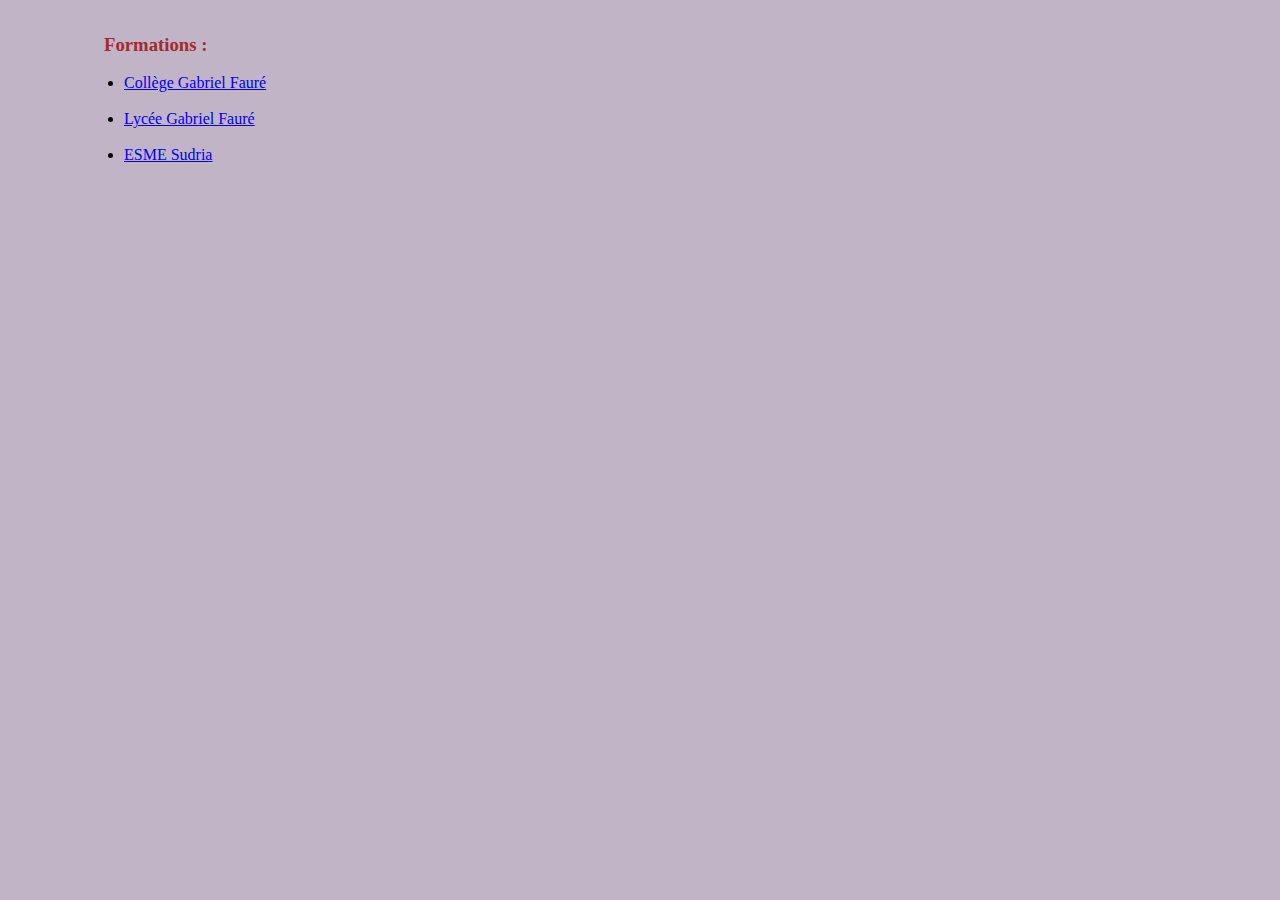
<file: etude.html>
<!DOCTYPE html>
<html lang="fr">

<head>
<link rel="stylesheet" href="style1.css">
<title>TP_Etude</title>
<meta charset="UTF-8">
</head>

<body>

<ul> <h3> Formations : </h3>
	<li> <a href="https://www.ac-paris.fr/serail/jcms/s2_1805281/fr/cite-scolaire-gabriel-faure">Collège Gabriel Fauré</a> </li> <br /> 
	<li> <a href="https://www.ac-paris.fr/serail/jcms/s2_1805281/fr/cite-scolaire-gabriel-faure">Lycée Gabriel Fauré</a> </li> <br/>
	<li> <a href="https://www.esme.fr/">ESME Sudria</a> </li> 
</ul>

</body>
</html>
</file>
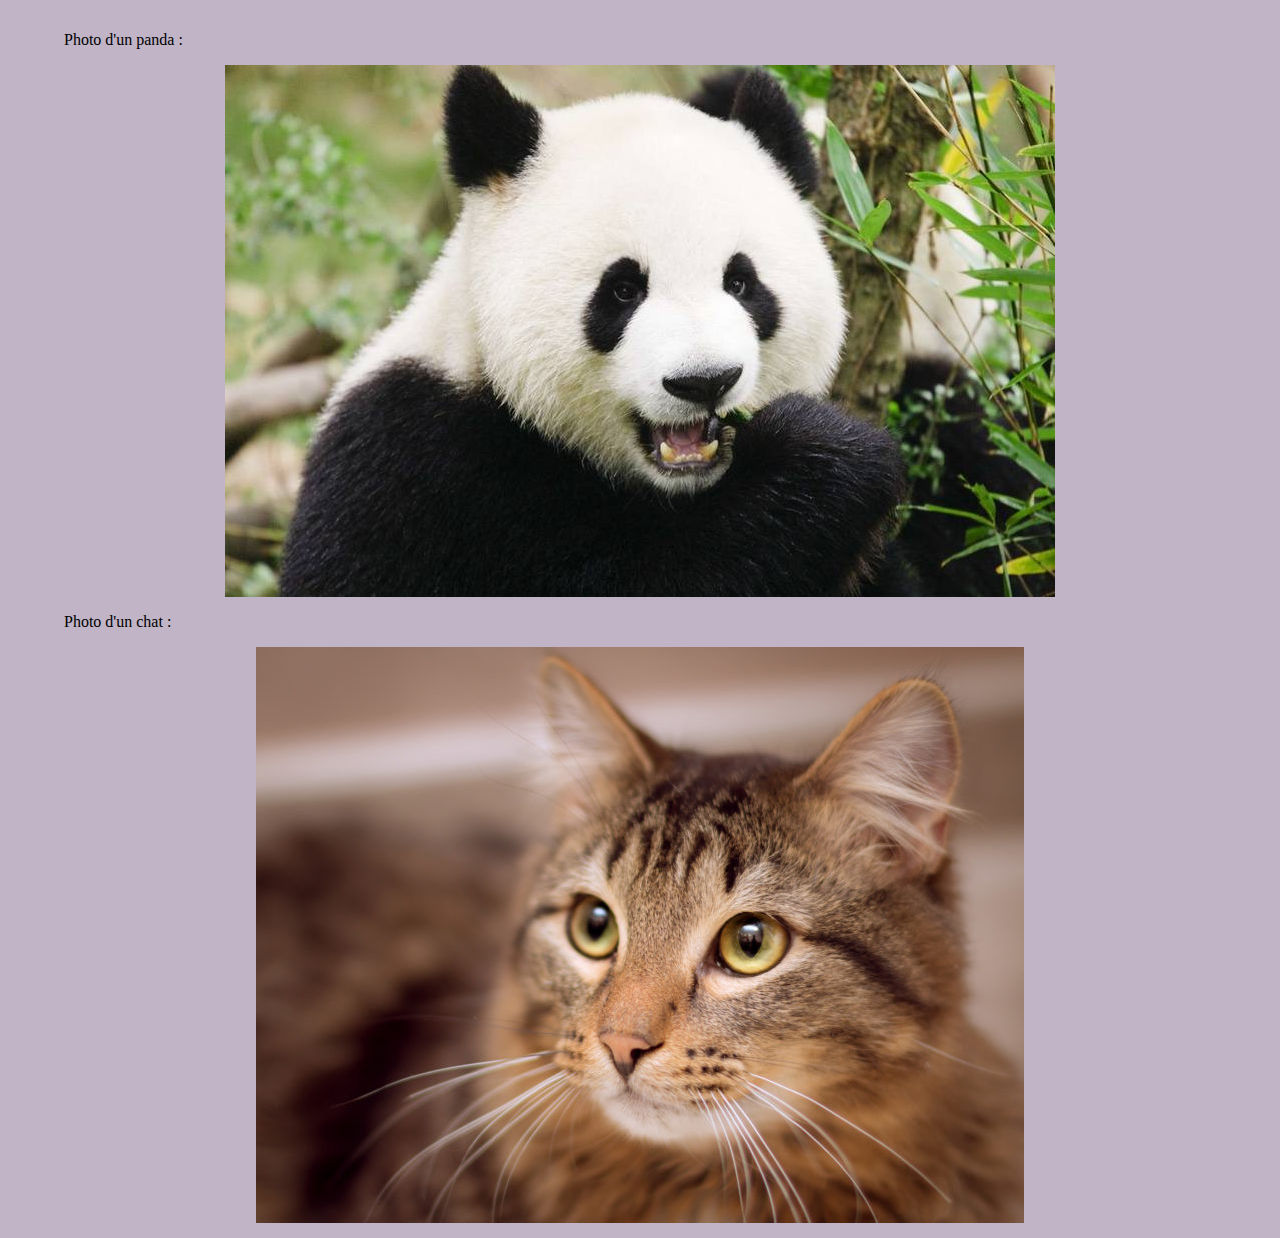
<file: images.html>
<!DOCTYPE html>
<html lang="fr">

<head>
<link rel="stylesheet" href="style1.css">
<title>images</title>
<meta charset="UTF-8">
</head>

<body>

<p> Photo d'un panda : </p>
<img src="panda.jpg" width="830" height="532" alt="Panda">
<p> Photo d'un chat : </p>
<img src="chat.jpg" width="768" height="576" alt="Chat" >

</body>
</html>
</file>
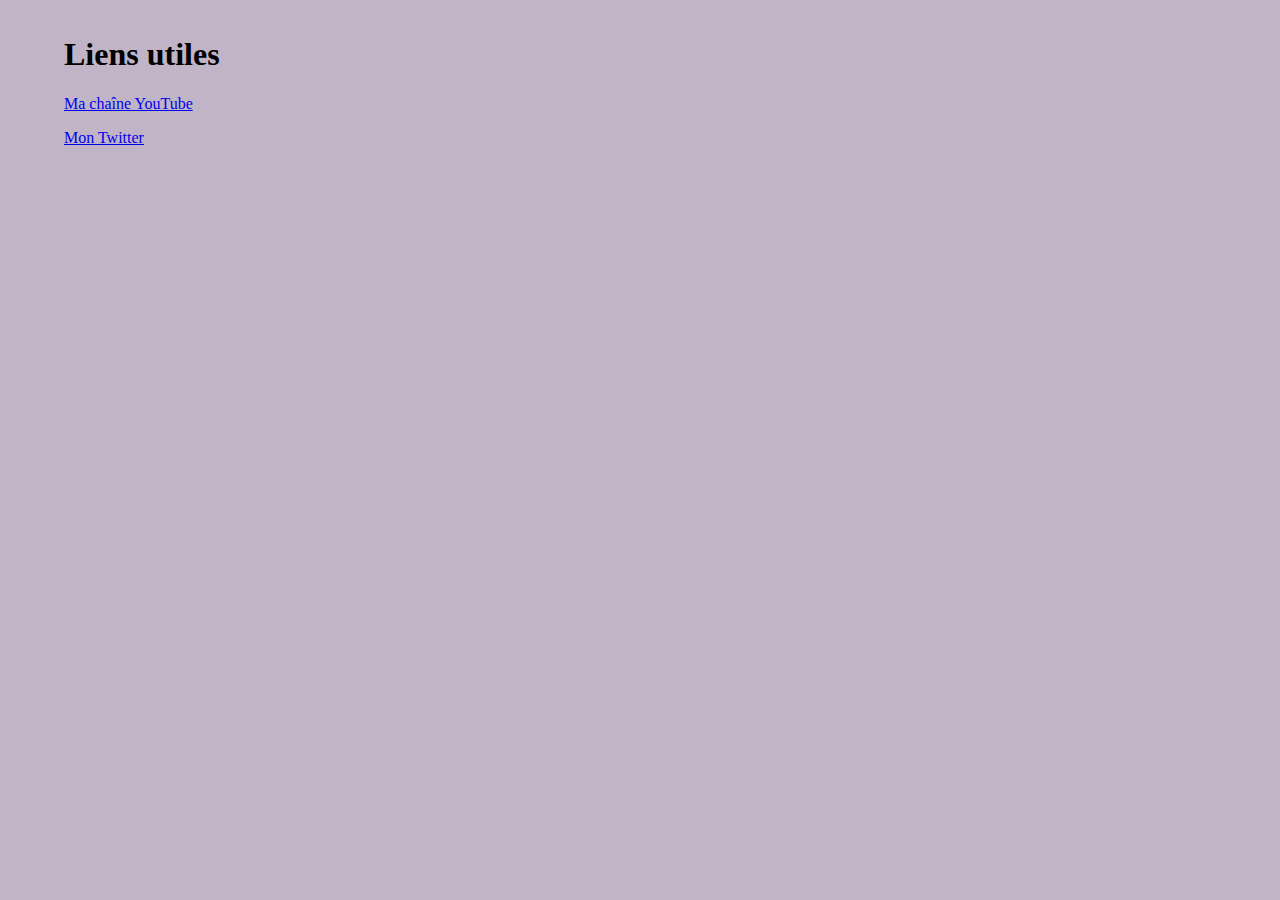
<file: liens.html>
<!DOCTYPE html>
<html lang="fr">

<head>
<link rel="stylesheet" href="style1.css">
<title>liens</title>
<meta charset="UTF-8">
</head>

<body>

<h1> Liens utiles </h1>
<p> <a href="https://www.youtube.com/channel/UC5vIsXnajE73brBfCAndFWg"> Ma chaîne YouTube </p>
<p> <a href="https://twitter.com/SAprilix"> Mon Twitter </p>

</body>
</html>
</file>
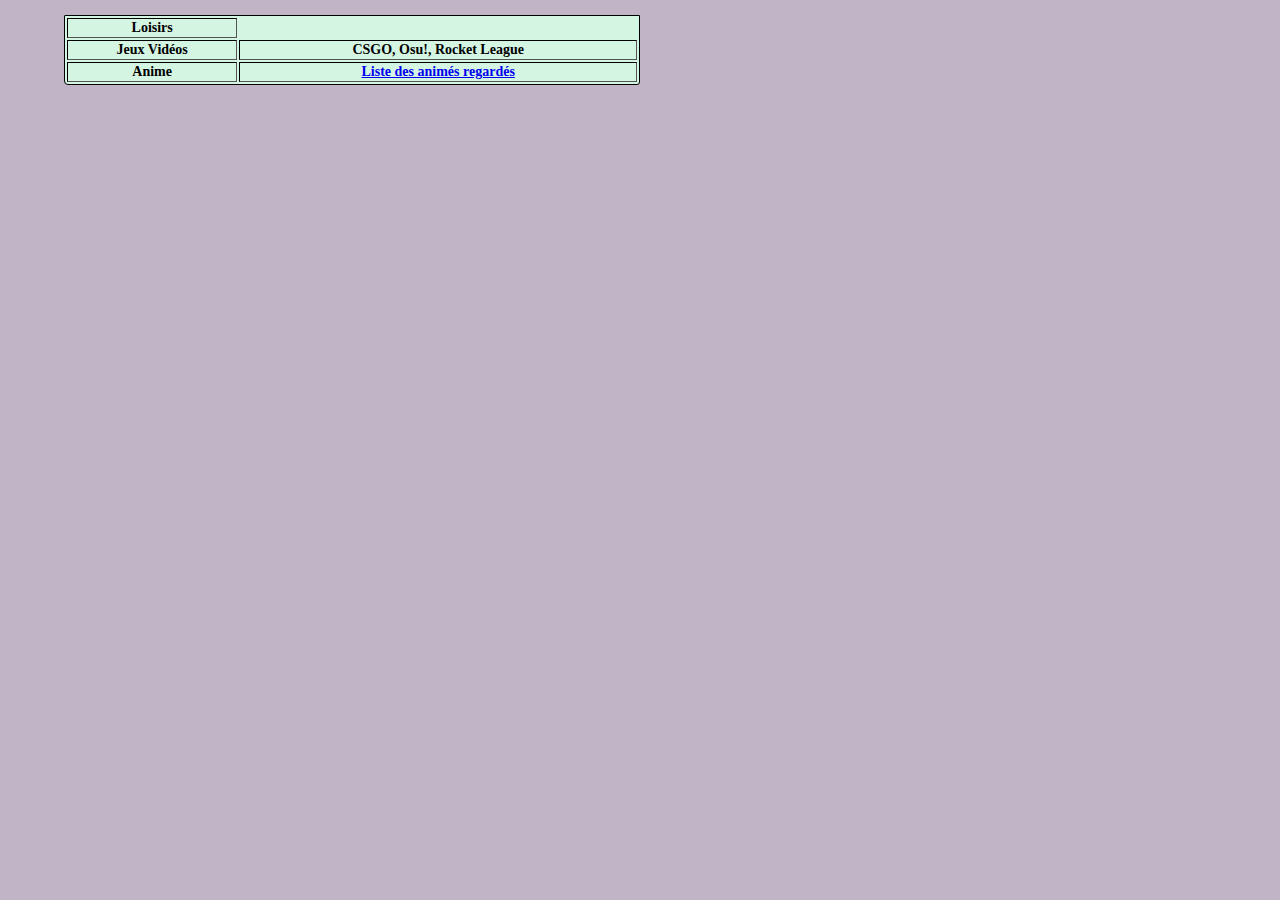
<file: loisirs.html>
<!DOCTYPE html>
<html lang="fr">

<head>
<link rel="stylesheet" href="style1.css">
<title>loisirs</title>
<meta charset="UTF-8">
</head>

<body>

<table border="1" width="50%">
<tr>
	<th> Loisirs </th>
</tr>

<tr>
	<th> Jeux Vidéos </th>
	<th> CSGO, Osu!, Rocket League </th>
</tr>

<tr>
	<th> Anime </th>
	<th> <a href="https://myanimelist.net/animelist/Aprilix"> Liste des animés regardés </th>
</table>
</body>
</html>
</file>
<file: style1.css>
section {
	background :#e8daef;
	padding: 10px 10px 15px 15px;
	margin: 5px 5px 5px 5px;
}


.titre {
	border-width :1px;
 	border-style :dotted;
 	border-color :black;
 	background-color: #EEE8AA;
 	color: #660066;
 	text-align: center;
 	width: 50%;
 	font-size: 1.6em;
 	margin: auto;
}

nav {
	border : 2px solid #D3D3D3;
	position: absolute;
	height:10%;
	width:78%;
	top:15%;
	left:20%;
}

nav ul li{
	display: inline;
	text-align: center;
	padding: 0.4em 0.4em; 
	font-size: 1.1em;
	background-color: #d7bde2 ; 
	padding-right: 2%;
    padding-left: 2%;   
	border-radius: 15px;
	box-shadow: 2px 2px 0px gray;
}

li {
 margin-left:20px;
 }


ul li a:hover {
 background-color:#D3D3D3;
 border-color:#696969 #DCDCDC #DCDCDC #696969;
} 

body {
	width: 90%;
	align-self: center;
	padding: 15px;
	margin: 10px;
	padding: auto;
	margin: auto;
	background-color: #c1b4c7;
	font-family: "Tahoma", Times, serif;
	-moz-box-shadow: 0px 0px 10px #000;
}

h2 {
	border-bottom: 1px solid #558199;
	font-family: Arial, Helvetica, sans-serif;
	font-size: 110%;
	background-color: #B5DCF1;	
	color: #660066;
	text-shadow: 0px 1px 0px #CAE9F9;
}

h2 a {
	color: #f21d26;
}

h3 {
	color: #A52A2A;
}

table {
	background: #d5f5e3;
	border-width:1px; 
 	border-style:solid; 
 	border-color:black;
	border-radius: 1px 0 3px 4px;
	font-size: 14px;
}

td { 
 border-width:1px;
 border-style:solid; 
 border-color:red;
 text-align: center;

 }

footer {
	text-align: center;
	border-width:3px;
	width: 100%;
	text-align: center;
 	border-style:solid; 
	bottom: 0px;
	background-color: #C4C3C4;
	font-size: 75%;
}


header {
	top: 5% ;
	left:10%;	
	height: 60px;
	font-weight: bold;
	font-size: 1.8em;
	text-align: center;
}	

span {
 border:1px solid red;
 padding:3px;
 font-weight: bold;
 background-color: #660033;
 font-style: italic;
 color: white;
 }

 img {
    display: block;
    margin-top: auto;
    margin-left: auto;
    margin-right: auto;
 }
</file>
